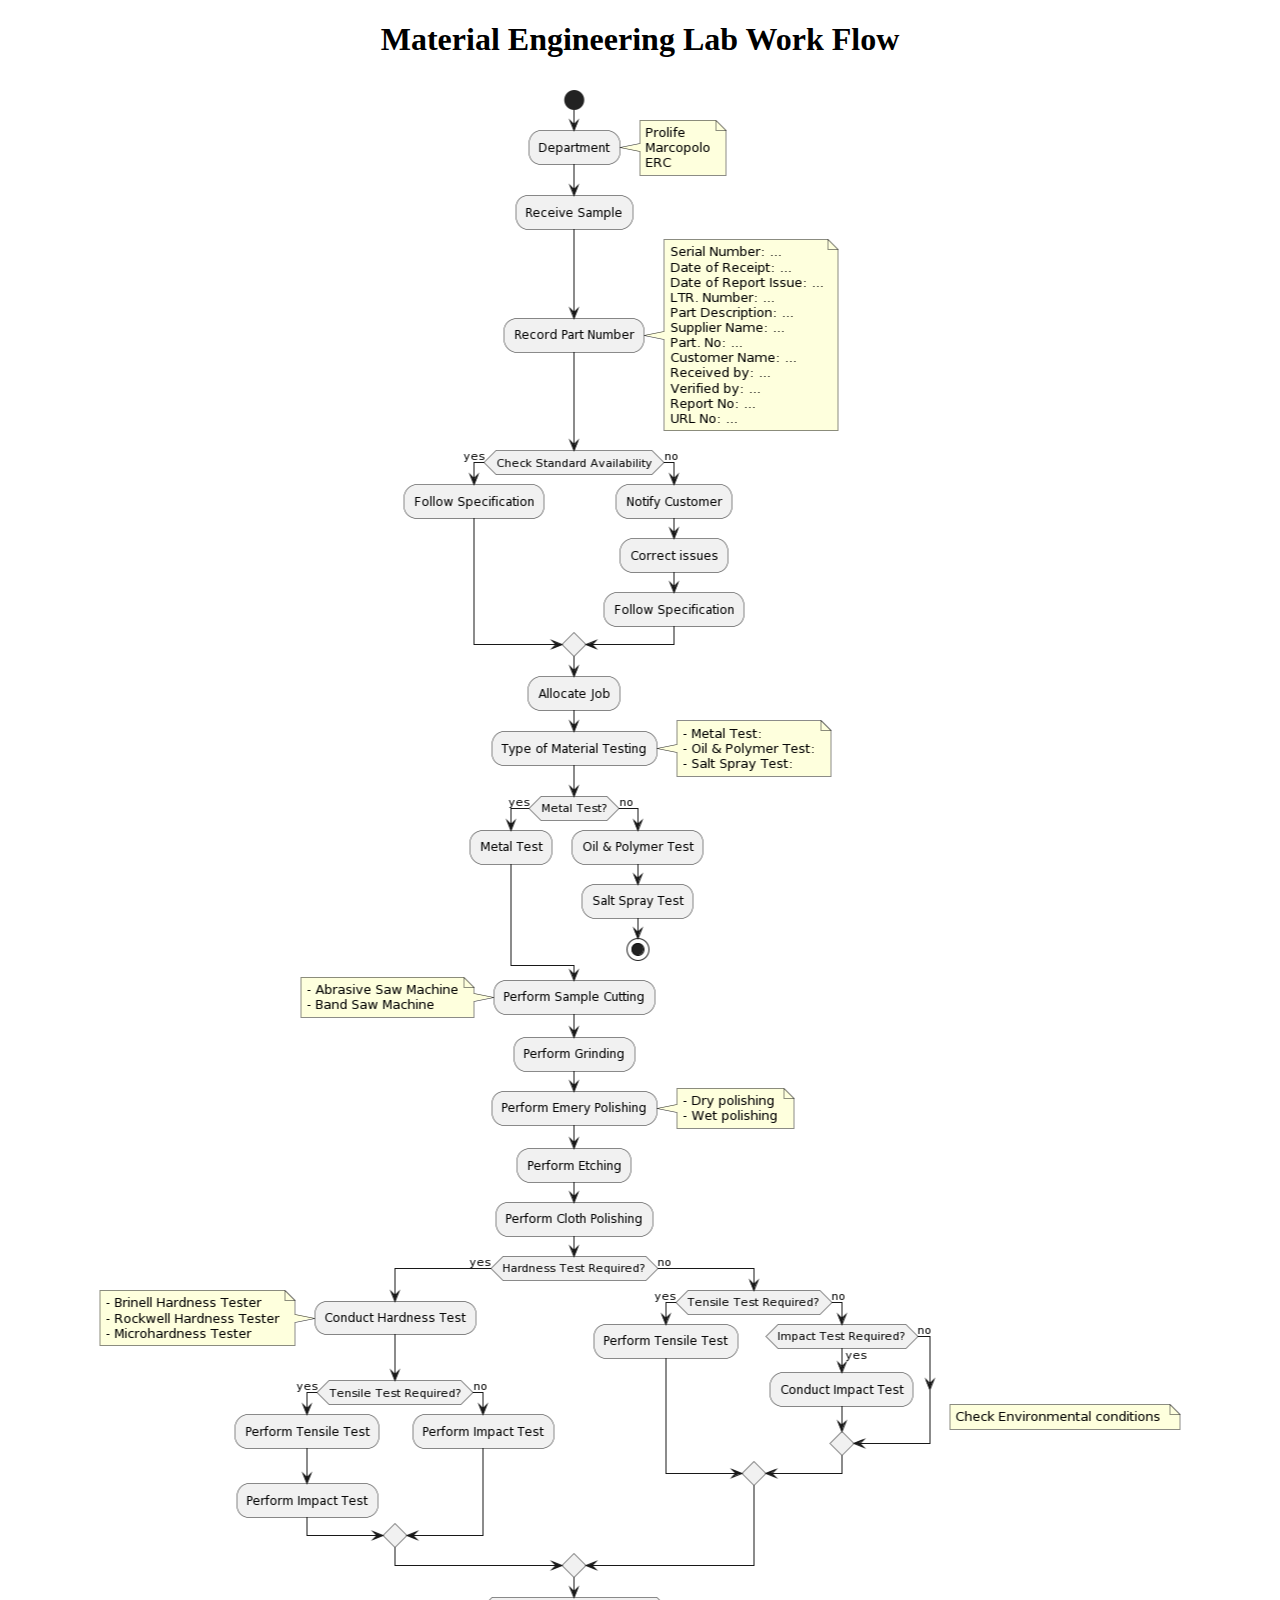
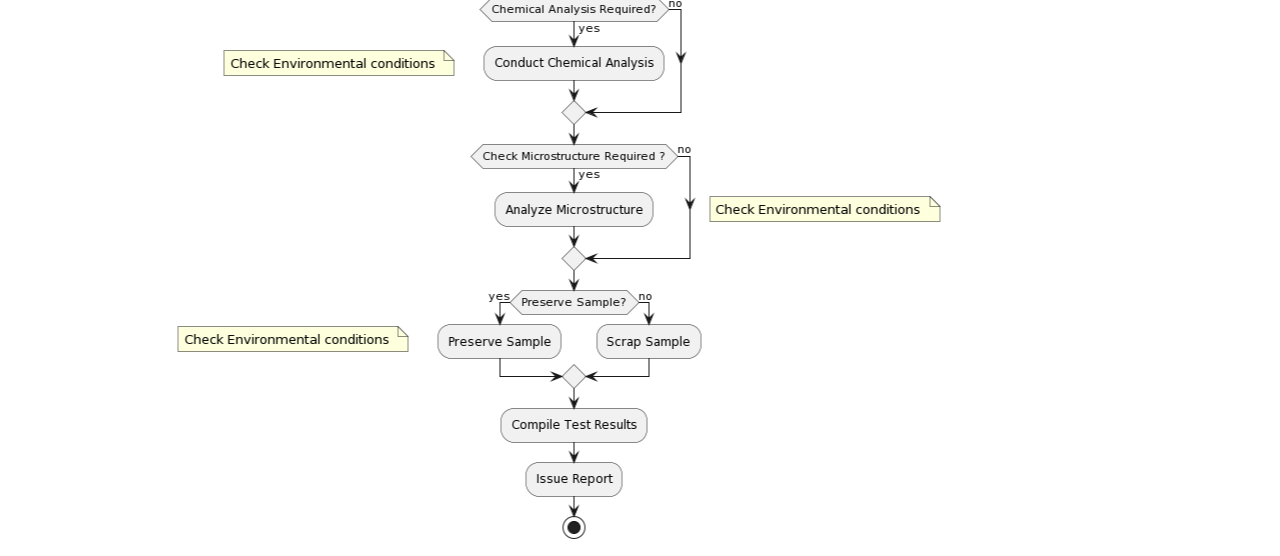
<file: index.html>
<!DOCTYPE html>
<html>
    <head>
        <meta name="viewport" content="width=device-width, initial-scale=1">
        <style>
            h1 {
  text-align: center;
}
            img {
                display: block;
                margin-left: auto;
                margin-right: auto;
            }
        </style>
    </head>
    <body>
        <h1>Material Engineering Lab Work Flow</h1>
        <img src="[data-uri]" alt="Flow" style="max-width:100%;">
    </body>
</html>
</file>
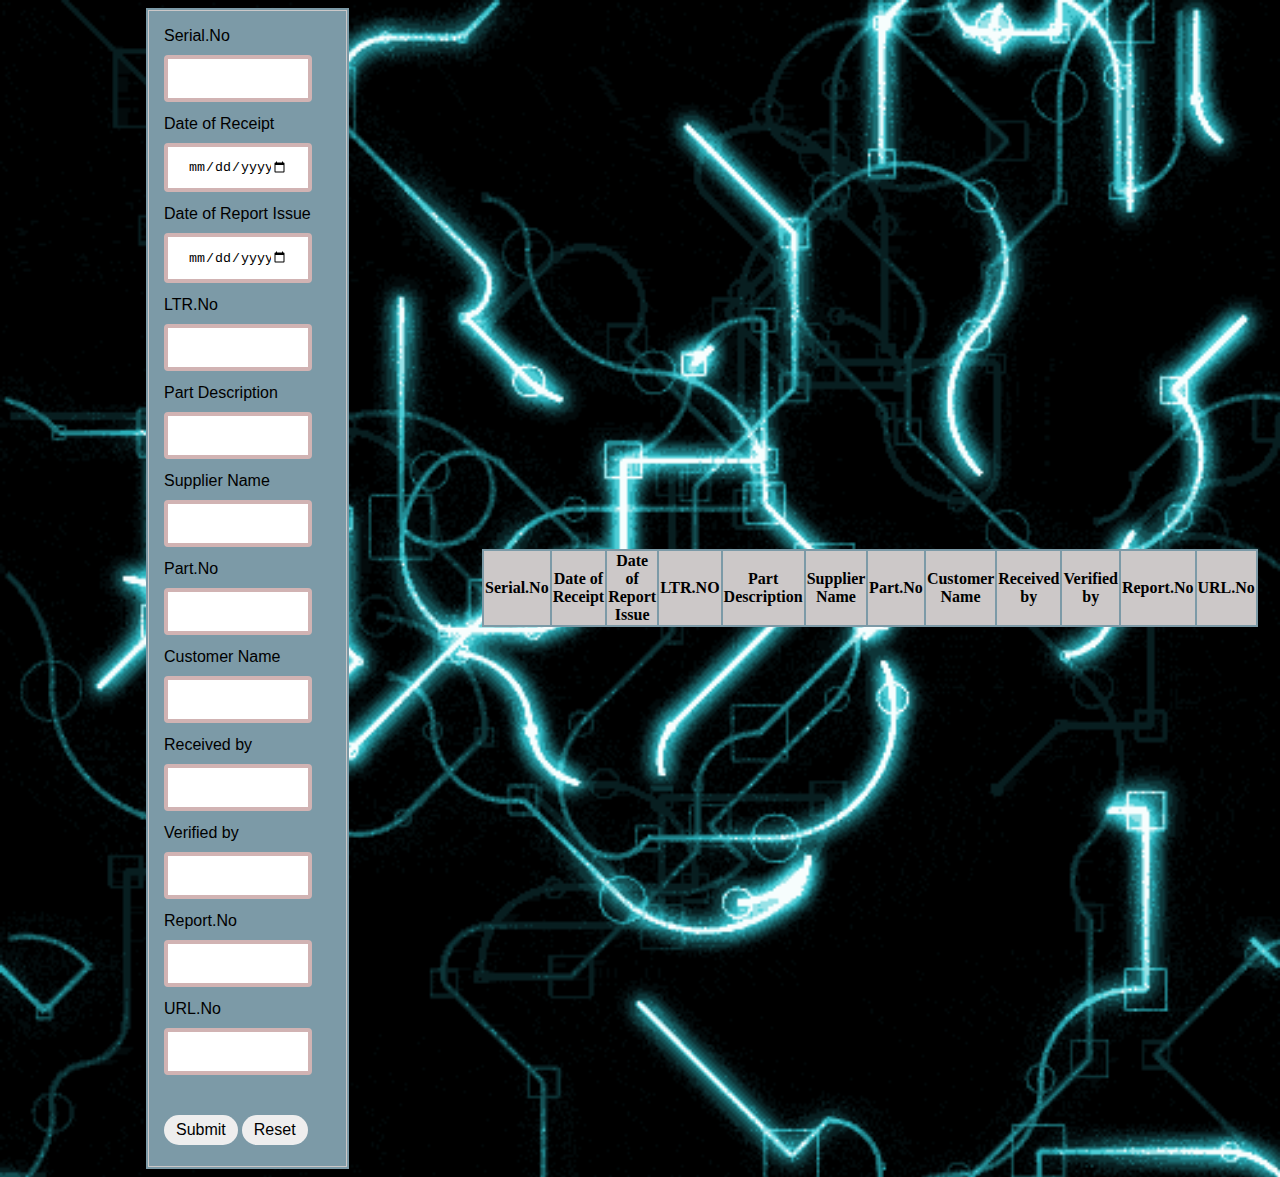
<file: Sample Receiving Record Format/index.html>
<!DOCTYPE html>
<html>

<head>
    <title>Sample Recorded Data</title>
    <link type="text/css" rel="stylesheet" href="style.css">
</head>

<body>
    <div class="form-container">
        <table>
            <tr>
                <td>
                    <form autocomplete="off" onsubmit="onFormSubmit()">
                        <div>
                            <label for="SerialNo">Serial.No</label>
                            <input type="text" name="SerialNo" id="SerialNo">
                        </div>
                        <div>
                            <label for="DateofReceipt">Date of Receipt</label>
                            <input type="date" name="DateofReceipt" id="DateofReceipt">
                        </div>
                        <div>
                            <label for="DateofReportIssue">Date of Report Issue </label>
                            <input type="date" name="DateofReportIssue" id="DateofReportIssue">
                        </div>
                        <div>
                            <label for="LTRNo">LTR.No</label>
                            <input type="number" name="LTRNo" id="LTRNo">
                        </div>
                        <div>
                            <label for="PartDescription">Part Description</label>
                            <input type="text" name="PartDescription" id="PartDescription">
                        </div>
                        <div>
                            <label for="SupplierName">Supplier Name</label>
                            <input type="text" name="SupplierName" id="SupplierName">
                        </div>
                        <div>
                            <label for="PartNo">Part.No</label>
                            <input type="number" name="PartNo" id="PartNo">
                        </div>
                        <div>
                            <label for="CustomerName">Customer Name</label>
                            <input type="text" name="CustomerName" id="CustomerName">
                        </div>
                        <div>
                            <label for="Receivedby">Received by</label>
                            <input type="text" name="Receivedby" id="Receivedby">
                        </div>
                        <div>
                            <label for="Verifiedby">Verified by</label>
                            <input type="text" name="Verifiedby" id="Verifiedby">
                        </div>
                        <div>
                            <label for="ReportNo">Report.No</label>
                            <input type="text" name="ReportNo" id="ReportNo">
                        </div>
                        <div>
                            <label for="UrlNo">URL.No</label>
                            <input type="text" name="UrlNo" id="UrlNo">
                        </div>
                        <div class="form_action--button">
                            <input type="submit" value="Submit">
                            <input type="reset" value="Reset">
                        </div>
                    </form>
                </td>
            </tr>
        </table>
    </div>

    <div class="table-container">
        <table class="list" id="storeList">
            <thead>
                <tr>
                    <th>Serial.No</th>
                    <th>Date of Receipt</th>
                    <th>Date of Report Issue</th>
                    <th>LTR.NO</th>
                    <th>Part Description</th>
                    <th>Supplier Name</th>
                    <th>Part.No</th>
                    <th>Customer Name</th>
                    <th>Received by</th>
                    <th>Verified by</th>
                    <th>Report.No</th>
                    <th>URL.No</th>
                </tr>
            </thead>
            <tbody>

            </tbody>
        </table>
    </div>
    <script type="text/javascript" src="./script.js"></script>
</body>

</html>
</file>
<file: Sample Receiving Record Format/style.css>
body {
    background-image: url('Tata.gif');
    background-repeat: no-repeat;
    background-attachment: fixed;
    background-size: cover;
    display: flex;
    justify-content: center; /* Horizontally center the content */
    align-items: center; /* Vertically center the content */
    min-height: 100vh; /* Ensure the layout fills the viewport */
}

/* Container for the left side (inputs) */
.form-container {
    width: 25%;
    padding: 0.1px;
   
}

form {
    display: flex;
    flex-direction: column;
}

form div {
    margin-bottom: 3px;
}

label {
    font-weight: bold;
}

input[type="number"],
input[type="date"],
input[type="text"],
imput[type="date"]{
    width: 60%;
    padding: 12px 20px;
    margin: 2px 0;
    border: 4px solid rgb(209, 179, 179);
    border-radius: 4px;
}

.form_action--button {
    margin-top: 20px;
}

input[type="submit"],
input[type="reset"] {
    background: #eee;
    padding: 6px 12px;
    margin: 15px 0 10px;
    border: none;
    border-radius: 30px;
    font-size: 1rem;
    cursor: pointer;
    outline: none;
}

input[type="submit"]:hover,
input[type="reset"]:hover {
    background: #d8654b;
}

/* Container for the right side (table) */
.table-container {
    width: 50%;
    padding: 20px;
}

table {
    width: 40%;
    background: rgb(124, 154, 167);
}

table.list {
    text-align: center;
}

td {
    border: 1px solid rgb(204, 200, 200);
    padding: 8px 15px;
}

tr:nth-child(even),
table.list thead > tr {
    background-color: rgb(204, 200, 200);
}
label {
    display: block;
    font: 1rem 'Fira Sans', sans-serif;
}

input,
label {
    margin: 0.5rem 0;
}
</file>
